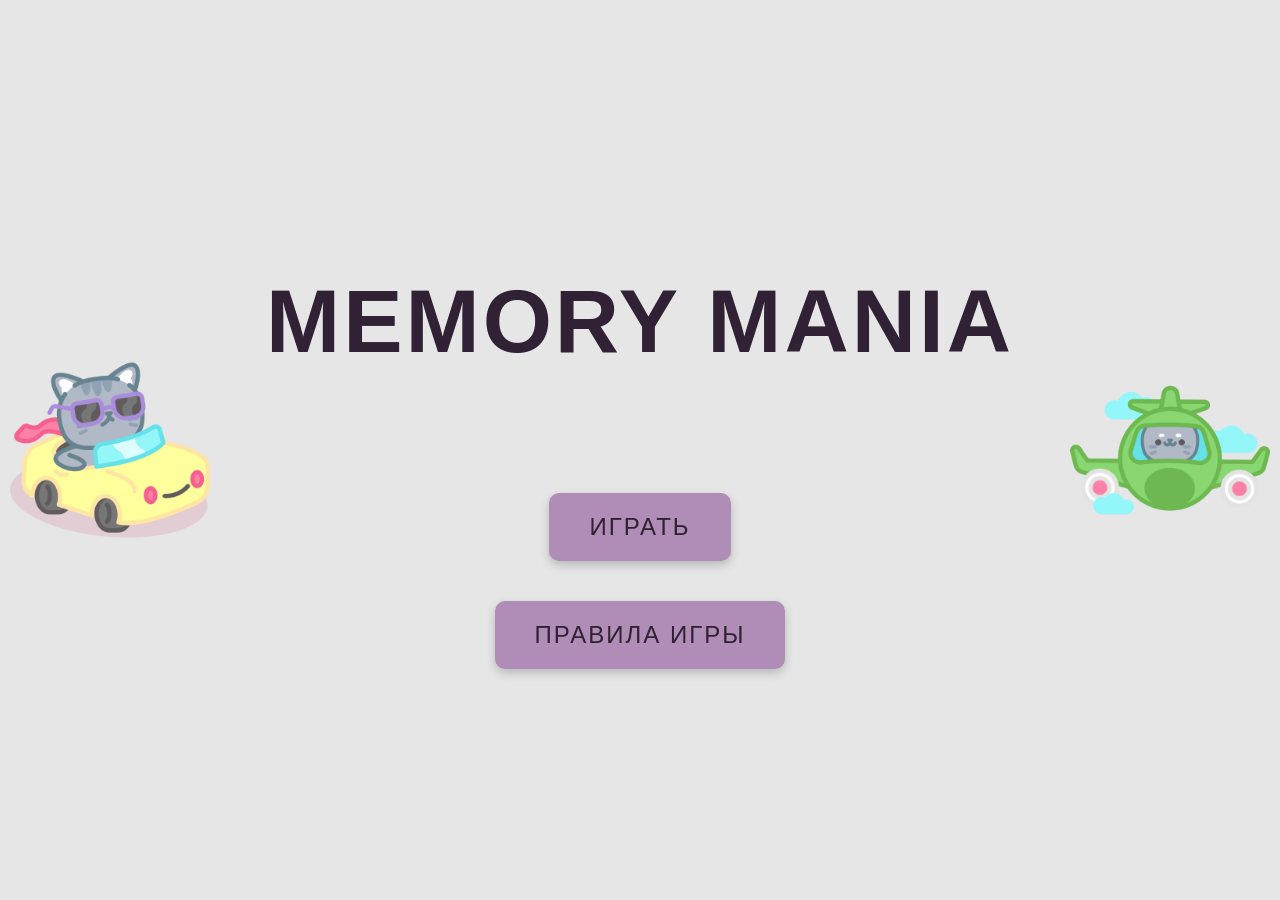
<file: index.html>
<!DOCTYPE html>
<html lang="ru">
<head>
    <meta charset="UTF-8">
    <meta name="viewport" content="width=device-width, initial-scale=1.0">
    <title>Memory Mania</title>
    <link rel="stylesheet" href="styles.css"> 
</head>
<body>

    <img src="catcar.png" alt="Левое изображение" class="floating-image left"> <!-- Левое изображение -->
    <img src="catplane.png" alt="Правое изображение" class="floating-image right"> <!-- Правое изображение -->

    <h1>Memory Mania</h1>
    <div>
        <button class="button" onclick="startGame()">Играть</button>
    </div>

    <div>
        <button class="button" onclick="showRules()">Правила игры</button>
    </div>

    <script>
        function startGame() {
            window.location.href = "gamePage.html"; // Убедитесь, что путь правильный
        }

        function showRules() {
            window.location.href = "rule.html"; // Убедитесь, что путь правильный
        }
    </script>

</body>
</html>
</file>
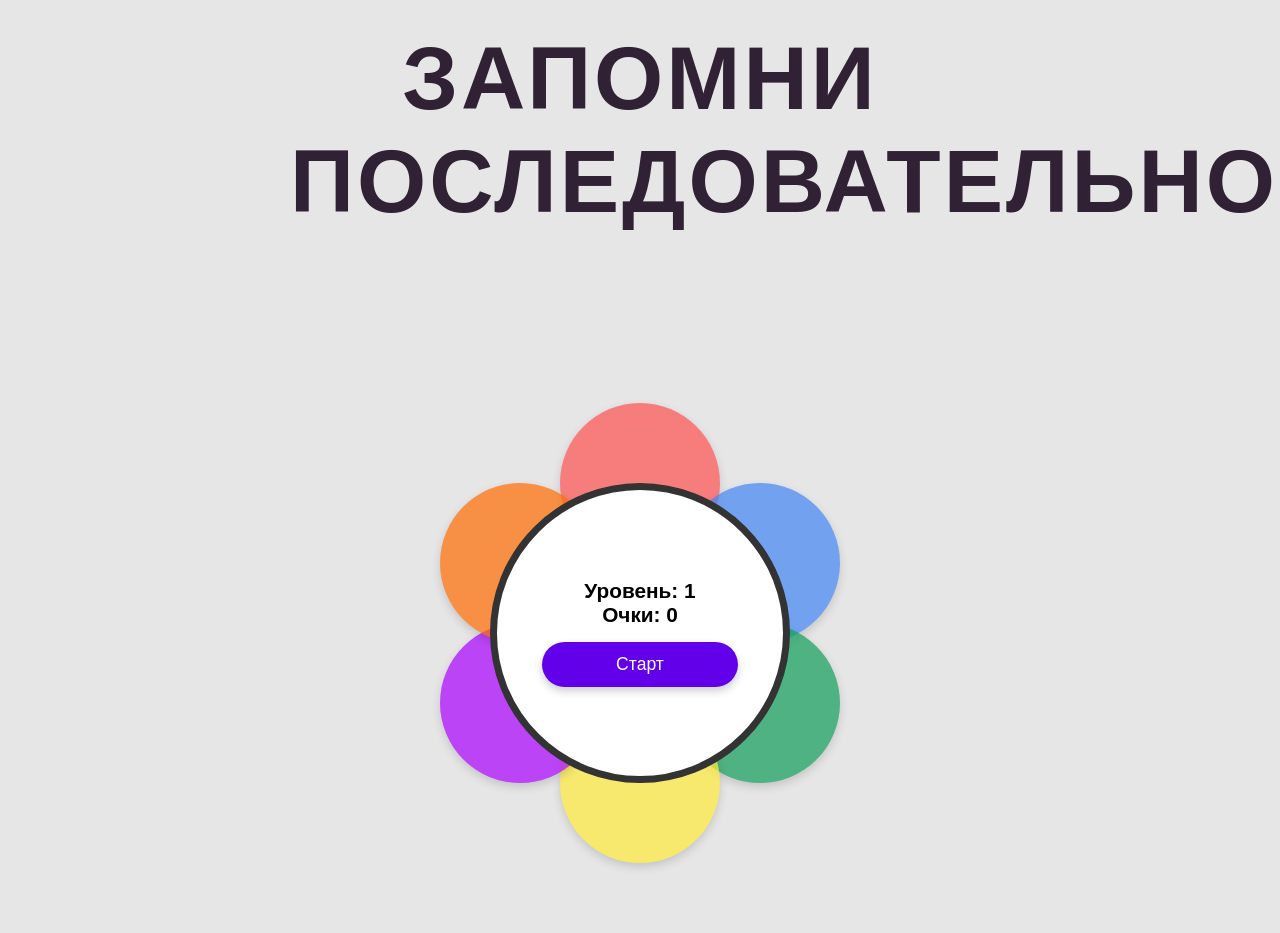
<file: color.html>
<!DOCTYPE html>
<html lang="ru">
<head>
    <meta charset="UTF-8">
    <meta name="viewport" content="width=device-width, initial-scale=1.0">
    <title>Саймон говорит</title>
    <link rel="stylesheet" href="color.css">
</head>
<body>
    <div class="game-container">
        <h1>Запомни последовательность</h1>
        <div class="circle-container">
            <button id="red" class="color-btn"></button>
            <button id="blue" class="color-btn"></button>
            <button id="green" class="color-btn"></button>
            <button id="yellow" class="color-btn"></button>
            <button id="purple" class="color-btn"></button>
            <button id="orange" class="color-btn"></button>
            <div class="center-circle">
                <div class="game-info">
                    <div>Уровень: <span id="level">1</span></div>
                    <div>Очки: <span id="score">0</span></div>
                </div>
                <div id="message" class="message hidden"></div>
                <div class="controls">
                    <button id="startBtn">Старт</button>
                    <button id="nextLevelBtn" class="hidden">Следующий уровень</button>
                </div>
            </div>
        </div>
    </div>

    <script src="color.js"></script>
</body>
</html>
</file>
<file: styles.css>
body {
    display: flex;
    flex-direction: column;
    justify-content: center;
    align-items: center;
    height: 100vh;
    margin: 0;
    background-color:  #e6e6e6;
    ;
    font-family: Arial, sans-serif;
    
}

h1 {
    margin-bottom: 100px;
    font-size: 89px;
    color: #312134; /* Основной цвет текста */
    text-align: center; /* Центрирование заголовка */
    text-transform: uppercase; /* Преобразование текста в верхний регистр */
    letter-spacing: 3px; /* Увеличение расстояния между буквами */
    font-family: 'Arial Black', sans-serif; /* Изменение шрифта на более жирный */
    text-shadow: none; /* Убрана тень для большей четкости */
    position: relative; /* Для обводки */
}

h1::before {
    content: attr(data-text); /* Дублирование текста для обводки */
    position: absolute;
    left: 0;
    top: 0;
    color: #312134; /* Цвет обводки */
    z-index: -1; /* Помещение обводки под текст */
    filter: blur(2px); /* Небольшое размытие для обводки */
}

.button-container {
    display: flex;
    flex-direction: column; /* Вертикальное расположение кнопок */
    align-items: center; /* Центрирование кнопок по горизонтали */
}

.button {
    padding: 20px 40px; /* Увеличенные отступы для кнопок */
    margin: 20px 0; /* Отступ между кнопками */
    font-size: 24px; /* Увеличенный размер шрифта */
    color: #312134; /* Цвет текста */
    background-color: #af8db6; /* Цвет фона кнопки */
    border: none;
    border-radius: 10px; /* Закругленные углы */
    box-shadow: 0 4px 10px rgba(0, 0, 0, 0.2); /* Тень для кнопок */
    cursor: pointer;
    transition: background-color 0.3s, transform 0.2s; /* Плавный переход для фона и трансформации */
    position: relative; /* Для обводки */
    text-transform: uppercase; /* Преобразование текста в верхний регистр */
    letter-spacing: 2px; /* Увеличение расстояния между буквами */
}

.button::before {
    content: attr(data-text); /* Дублирование текста для обводки */
    position: absolute;
    left: 0;
    top: 0;
    color: #312134; /* Цвет обводки */
    z-index: -1; /* Помещение обводки под текст */
    filter: blur(2px); /* Небольшое размытие для обводки */
}

.button:hover {
    background-color: #ccb7d0; /* Цвет фона при наведении */
    transform: translateY(-2px); /* Легкий подъем кнопки при наведении */
}

.button:active {
    transform: translateY(0); /* Возврат кнопки в исходное положение при нажатии */
}

.floating-image {
    position: absolute; /* Позиционирование изображений */
    width: 200px; /* Ширина изображений */
    height: auto; /* Автоматическая высота для сохранения пропорций */
}

.left {
    left: 10px; /* Отступ от левого края */
    top: 50%; /* Центрирование по вертикали */
    transform: translateY(-50%); /* Центрирование по вертикали */
}

.right {
    right: 10px; /* Отступ от правого края */
    top: 50%; /* Центрирование по вертикали */
    transform: translateY(-50%); /* Центрирование по вертикали */
}
</file>
<file: color.css>
body {
    font-family: Arial, sans-serif;
    display: flex;
    justify-content: center;
    align-items: center;
    height: 100vh;
    margin: 0;
    background-color: #e6e6e6;
}

.game-container {
    text-align: center;
    width: 100%;
    max-width: 700px;
}

h1 {
    margin-bottom: 100px;
    font-size: 89px;
    color: #312134; /* Основной цвет текста */
    /* jcnksjdc */
    text-align: center; /* Центрирование заголовка */
    text-transform: uppercase; /* Преобразование текста в верхний регистр */
    letter-spacing: 3px; /* Увеличение расстояния между буквами */
    font-family: 'Arial Black', sans-serif; /* Изменение шрифта на более жирный */
    text-shadow: none; /* Убрана тень для большей четкости */
    position: relative; /* Для обводки */
}

.circle-container {
    position: relative;
    width: 600px;
    height: 600px;
    margin: 0 auto;
}

.color-btn {
    position: absolute;
    width: 160px;
    height: 160px;
    
    border-radius: 50%;
    cursor: pointer;
    transition: all 0.3s;
    transform-origin: center;
    box-shadow: 0 4px 8px rgba(0, 0, 0, 0.2);
}


#red {
    top: 70px;
    left: 50%;
    transform: translateX(-50%);
    background-color: #ff5252;
}

#blue {
    top: 150px;
    right: 100px;
    background-color: #4285f4;
}

#green {
    bottom: 150px;
    right: 100px;
    background-color: #0f9d58;
}

#yellow {
    bottom: 70px;
    left: 50%;
    transform: translateX(-50%);
    background-color: #ffeb3b;
}

#purple {
    bottom: 150px;
    left: 100px;
    background-color: #aa00ff;
}

#orange {
    top: 150px;
    left: 100px;
    background-color: #ff6d00;
}


.center-circle {
    position: absolute;
    width: 300px;
    height: 300px;
    background: white;
    border-radius: 50%;
    top: 50%;
    left: 50%;
    transform: translate(-50%, -50%);
    border: 7px solid #333;
    display: flex;
    flex-direction: column;
    justify-content: center;
    align-items: center;
    z-index: 10;
    padding: 20px;
    box-sizing: border-box;
}

.game-info {
    font-size: 1.3em;
    margin-bottom: 15px;
    text-align: center;
    font-weight: bold;
    width: 100%;
}

.message {
    font-size: 1em;
    color: #d32f2f;
    font-weight: bold;
    margin-bottom: 15px;
    min-height: 20px;
    text-align: center;
    width: 100%;
}

.hidden {
    display: none;
}

.controls {
    display: flex;
    flex-direction: column;
    gap: 15px;
    width: 100%;
    align-items: center;
}

button {
    padding: 12px 24px;
    font-size: 1.1em;
    color: white;
    background-color: #6200ea;
    border: none;
    border-radius: 30px;
    cursor: pointer;
    transition: all 0.3s;
    width: 80%;
    max-width: 200px;
    box-shadow: 0 4px 8px rgba(0, 0, 0, 0.2);
}

button:hover {
    background-color: #3700b3;
    transform: translateY(-2px);
    box-shadow: 0 6px 12px rgba(0, 0, 0, 0.2);
}

#nextLevelBtn {
    background-color: #0f9d58;
}

#nextLevelBtn:hover {
    background-color: #0b8043;
}

.highlight {
    opacity: 0.7;
    filter: brightness(1.5);
}

.disabled-btn {
    pointer-events: none;
    opacity: 0.7;
}
</file>
